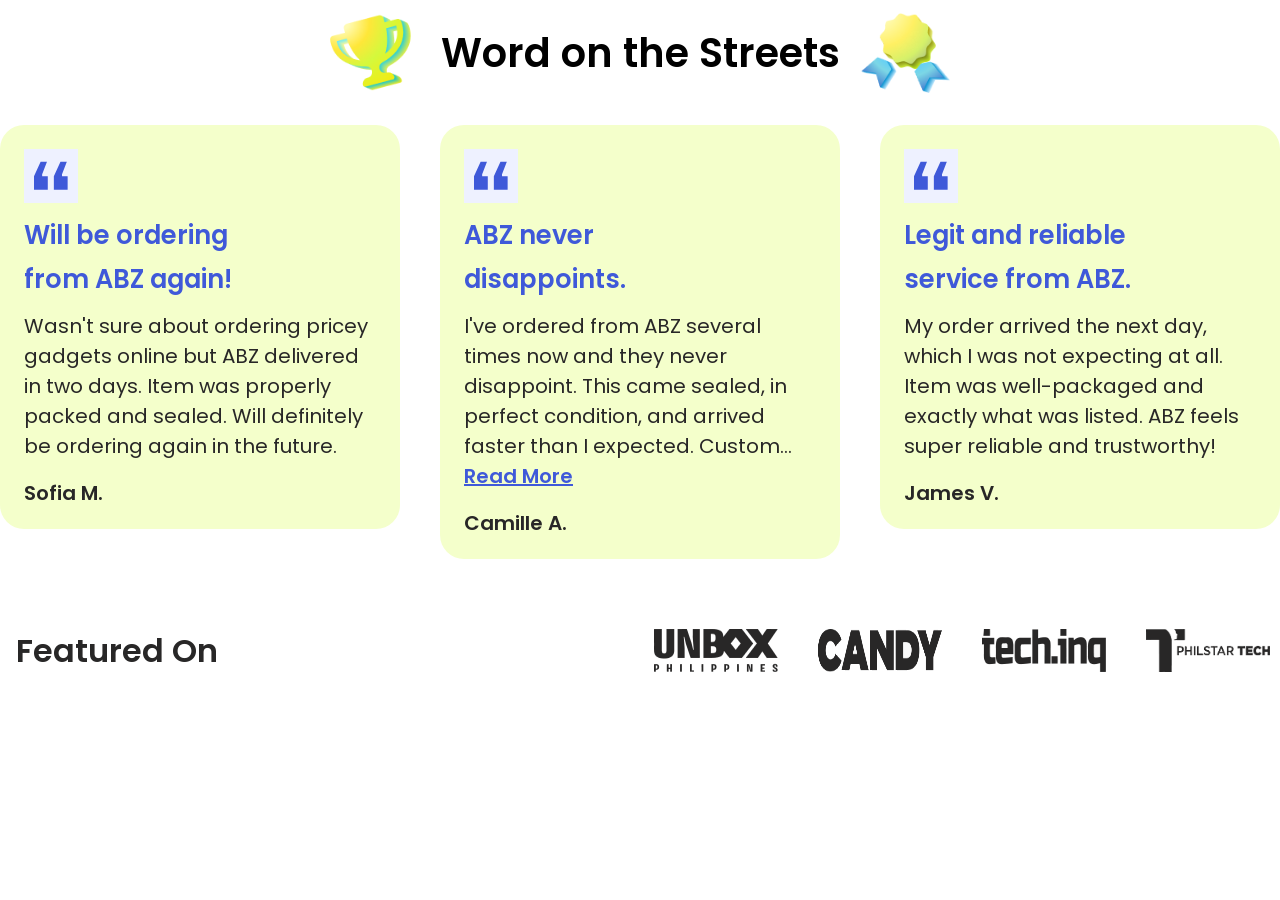
<file: index.html>
<!doctype html>
<html lang="en">
  <head>
    <meta charset="UTF-8" />
    <meta name="viewport" content="width=device-width, initial-scale=1.0" />
    <title>Social Proof</title>
    <link href="https://fonts.googleapis.com/css?family=Poppins" rel="stylesheet" />

    <style>
      * {
        box-sizing: border-box;
        margin: 0;
        padding: 0;
        font-family: "Poppins", sans-serif;
      }
      /* header */
      #word-on-the-streets {
        margin: 0 auto;
      }
      .wots-heading_container {
        display: flex;
        align-items: center;
        justify-content: center;
        gap: 14px;
        margin-bottom: 20px;
      }
      .wots-heading_container img {
        width: clamp(52px, 9vw, 105px);
        height: clamp(52px, 9vw, 105px);
      }
      .wots-heading_container .wots-heading {
        text-align: center;
        font-size: clamp(20px, 4vw, 40px);
        font-weight: 600;
        line-height: clamp(30px, 5vw, 60px);
      }
      /* wots-content_section */
      .wots-content_section {
        display: flex;
        overflow-x: auto;
        gap: 8px;
        padding: 0 16px;
        scrollbar-width: none;
        justify-content: flex-start;
        margin-bottom: 60px;
        align-items: flex-start;
      }
      .wots-content_section::-webkit-scrollbar {
        display: none;
      }
      .wots-content_container {
        display: flex;
        flex-direction: column;
        flex: 0 0 auto;
        width: clamp(293px, 32vw, 400px);
        padding: 24px;
        background-color: #f4ffcb;
        border-radius: 24px;
        gap: 10px;
        transition: min-height 0.3s ease;
      }
      .wots-content_container svg {
        width: clamp(41px, 9vw, 54px);
        height: clamp(41px, 9vw, 54px);
        background-color: #eef1ff;
        padding: 10px;
      }
      .wots-content_container h2 {
        color: #3f59d9;
        font-size: clamp(18px, 2vw, 36px);
        font-weight: 600;
        line-height: clamp(28px, 4vw, 44px);
      }
      .wots-content_container .wots-quote_container {
        display: flex;
        flex-direction: column;
        gap: 20px;
        flex: 1;
      }
      .wots-content_container .wots-quote_container p,
      .wots-quote {
        color: #282727;
        font-size: clamp(14px, 2.5vw, 20px);
        line-height: clamp(20px, 3vw, 30px);
        font-weight: 400;
      }
      .wots-quote-text {
        display: inline;
      }
      .wots-quote {
        overflow: hidden;
        transition: max-height 0.3s ease;
      }
      .wots-content_container .wots-quote_container .wots-author {
        color: #282727;
        font-size: clamp(16px, 2.5vw, 20px);
        line-height: 24px;
        font-weight: 600;
        margin-top: auto;
      }
      /* Featured On Section */
      .wots-featured_container {
        display: flex;
        align-items: center;
        gap: 25px;
        padding-left: 16px;
      }
      .wots-featured_container .wots-featured_logos {
        display: flex;
        gap: 20px;
        overflow-x: auto;
        scrollbar-width: none;
        justify-content: flex-start;
        padding: 10px;
      }
      .wots-featured_logos img {
        width: clamp(75px, 13vw, 124px);
        height: clamp(33px, 8vw, 43px);
      }
      .wots-featured_container h2 {
        color: #282727;
        font-size: clamp(18px, 2.5vw, 36px);
        line-height: 28px;
        font-weight: 600;
        white-space: nowrap;
      }
      /* wots read more and see less */
      .wots-read-toggle {
        color: #3f59d9;
        font-size: clamp(14px, 2.5vw, 20px);
        line-height: clamp(20px, 3vw, 30px);
        font-weight: 600;
        cursor: pointer;
        text-decoration: underline;
        background: none;
        border: none;
        padding: 0;
        font-size: inherit;
        font-family: inherit;
        display: inline;
      }
      @media (width > 550px) {
        .wots-featured_container .wots-featured_logos {
          margin-left: auto;
        }
      }
      @media (width > 767px) {
        /* wots heading */
        .wots-heading br {
          display: none;
        }
      }
      @media (width > 1024px) {
        /* content section */
        .wots-content_section {
          gap: 40px;
          justify-content: center;
        }
        .wots-featured_container .wots-featured_logos {
          gap: 40px;
        }
      }
    </style>
  </head>
  <body>
    <!-- html -->
    <section id="word-on-the_streets">
      <header class="wots-heading_container">
        <img src="social-proof-assets/trophy.png" alt="trophy-photo" />
        <h2 class="wots-heading">
          Word on <br />
          the Streets
        </h2>
        <img src="social-proof-assets/medal.png" alt="medal-photo" />
      </header>
      <div class="wots-content_section">
        <article class="wots-content_container">
          <svg
            aria-hidden="true"
            focusable="false"
            xmlns="http://www.w3.org/2000/svg"
            width="36"
            height="30"
            viewBox="0 0 36 30"
            fill="none">
            <path
              d="M7.008 0H13.728L8.64 13.248V15.36H14.592V29.664H0V15.36L7.008 0ZM28.032 0H34.752L29.664 13.248V15.36H35.616V29.664H21.024V15.36L28.032 0Z"
              fill="#3F59D9" />
          </svg>
          <h2>
            Will be ordering <br />
            from ABZ again!
          </h2>
          <div class="wots-quote_container">
            <p>
              Wasn't sure about ordering pricey gadgets online but ABZ delivered in two days. Item was properly packed
              and sealed. Will definitely be ordering again in the future.
            </p>
            <span class="wots-author">Sofia M.</span>
          </div>
        </article>
        <article class="wots-content_container">
          <svg
            aria-hidden="true"
            focusable="false"
            xmlns="http://www.w3.org/2000/svg"
            width="36"
            height="30"
            viewBox="0 0 36 30"
            fill="none">
            <path
              d="M7.008 0H13.728L8.64 13.248V15.36H14.592V29.664H0V15.36L7.008 0ZM28.032 0H34.752L29.664 13.248V15.36H35.616V29.664H21.024V15.36L28.032 0Z"
              fill="#3F59D9" />
          </svg>
          <h2>
            ABZ never <br />
            disappoints.
          </h2>
          <div class="wots-quote_container">
            <p
              class="wots-quote"
              data-full="I've ordered from ABZ several times now and they never disappoint. This came sealed, in perfect condition,
      and arrived faster than I expected. Customer support was also really responsive when I had a question
      about my order. The controller itself is great, and the buying experience is even better!">
              <span class="wots-quote-text"></span>
              <button class="wots-read-toggle" type="button" aria-expanded="false">Read More</button>
            </p>
            <span class="wots-author">Camille A.</span>
          </div>
        </article>
        <article class="wots-content_container">
          <svg
            aria-hidden="true"
            focusable="false"
            xmlns="http://www.w3.org/2000/svg"
            width="36"
            height="30"
            viewBox="0 0 36 30"
            fill="none">
            <path
              d="M7.008 0H13.728L8.64 13.248V15.36H14.592V29.664H0V15.36L7.008 0ZM28.032 0H34.752L29.664 13.248V15.36H35.616V29.664H21.024V15.36L28.032 0Z"
              fill="#3F59D9" />
          </svg>
          <h2>
            Legit and reliable <br />
            service from ABZ.
          </h2>
          <div class="wots-quote_container">
            <p>
              My order arrived the next day, which I was not expecting at all. Item was well-packaged and exactly what
              was listed. ABZ feels super reliable and trustworthy!
            </p>
            <span class="wots-author">James V.</span>
          </div>
        </article>
      </div>
      <div class="wots-featured_section">
        <div class="wots-featured_container">
          <h2>Featured On</h2>
          <div class="wots-featured_logos">
            <img src="social-proof-assets/unbox-ph.png" alt="unbox-ph-logo" />
            <img src="social-proof-assets/candy.png" alt="candy-logo" />
            <img src="social-proof-assets/tech-inq.png" alt="tech-inq-logo" />
            <img src="social-proof-assets/philstar-tech.png" alt="philstar-tech-logo" />
          </div>
        </div>
      </div>
    </section>
    <!-- <script>
      (function () {
        const TRUNCATE_LENGTH = 160;
        const EXPANDED_TRUNCATE_LENGTH = 165;
        const RESIZE_DEBOUNCE_MS = 150;
        const TRANSITION_MS = 300;

        function setHeight(p, targetHeight) {
          p.style.maxHeight = targetHeight + "px";
        }

        function toggleRead(btn) {
          const p = btn.closest(".wots-quote");
          const full = p.dataset.full;
          const textSpan = p.querySelector(".wots-quote-text");
          const expanded = p.dataset.expanded === "true";

          setHeight(p, p.scrollHeight);

          requestAnimationFrame(() => {
            textSpan.textContent = expanded ? full.slice(0, EXPANDED_TRUNCATE_LENGTH).trim() + "... " : full + " ";
            btn.textContent = expanded ? "Read More" : "Read Less";
            btn.setAttribute("aria-expanded", String(!expanded));
            p.dataset.expanded = String(!expanded);

            const targetHeight = p.scrollHeight;
            requestAnimationFrame(() => setHeight(p, targetHeight));
          });

          setTimeout(() => {
            p.style.maxHeight = "none";
            // equalizeCardHeights() removed here — only this card's height should change
          }, TRANSITION_MS);
        }

        function initReadMore() {
          document.querySelectorAll(".wots-quote").forEach((p) => {
            const full = p.dataset.full;
            const textSpan = p.querySelector(".wots-quote-text");
            const btn = p.querySelector(".wots-read-toggle");

            textSpan.textContent = full.slice(0, TRUNCATE_LENGTH).trim() + "... ";
            p.dataset.expanded = "false";
            p.style.maxHeight = "none";

            btn.addEventListener("click", () => toggleRead(btn));
          });
        }

        function equalizeCardHeights() {
          const cards = document.querySelectorAll(".wots-content_container");
          cards.forEach((card) => (card.style.minHeight = "auto"));

          let maxHeight = 0;
          cards.forEach((card) => {
            maxHeight = Math.max(maxHeight, card.getBoundingClientRect().height);
          });

          cards.forEach((card) => (card.style.minHeight = maxHeight + "px"));
        }

        function init() {
          initReadMore();
          equalizeCardHeights();
        }

        let resizeTimer;
        window.addEventListener("DOMContentLoaded", init);
        window.addEventListener("resize", () => {
          clearTimeout(resizeTimer);
          resizeTimer = setTimeout(init, RESIZE_DEBOUNCE_MS);
        });
      })();
    </script> -->
    <!-- <script>
      (function () {
        const TRUNCATE_LENGTH = 160;
        const EXPANDED_TRUNCATE_LENGTH = 165;
        const RESIZE_DEBOUNCE_MS = 150;
        const TRANSITION_MS = 300;

        function getTruncatedText(full) {
          return full.slice(0, EXPANDED_TRUNCATE_LENGTH).trim() + "... ";
        }

        function measureHeightWithText(p, textSpan, text, currentText) {
          const original = textSpan.textContent;
          textSpan.textContent = text;
          const height = p.scrollHeight;
          textSpan.textContent = currentText !== undefined ? currentText : original;
          return height;
        }

        function toggleRead(btn) {
          const p = btn.closest(".wots-quote");
          const full = p.dataset.full;
          const textSpan = p.querySelector(".wots-quote-text");
          const expanded = p.dataset.expanded === "true";
          const truncatedText = getTruncatedText(full);

          // lock current height as the animation's starting point
          setHeight(p, p.scrollHeight);

          if (expanded) {
            // COLLAPSING: animate height down first, text still full (clipped by overflow:hidden)
            const targetHeight = measureHeightWithText(p, textSpan, truncatedText, textSpan.textContent);

            requestAnimationFrame(() => setHeight(p, targetHeight));

            setTimeout(() => {
              textSpan.textContent = truncatedText;
              btn.textContent = "Read More";
              btn.setAttribute("aria-expanded", "false");
              p.dataset.expanded = "false";
              p.style.maxHeight = "none";
            }, TRANSITION_MS);
          } else {
            // EXPANDING: swap text immediately, then animate height to fit it
            requestAnimationFrame(() => {
              textSpan.textContent = full + " ";
              btn.textContent = "Read Less";
              btn.setAttribute("aria-expanded", "true");
              p.dataset.expanded = "true";

              const targetHeight = p.scrollHeight;
              requestAnimationFrame(() => setHeight(p, targetHeight));
            });

            setTimeout(() => {
              p.style.maxHeight = "none";
            }, TRANSITION_MS);
          }
        }

        function setHeight(p, targetHeight) {
          p.style.maxHeight = targetHeight + "px";
        }

        function initReadMore() {
          document.querySelectorAll(".wots-quote").forEach((p) => {
            const full = p.dataset.full;
            const textSpan = p.querySelector(".wots-quote-text");
            const btn = p.querySelector(".wots-read-toggle");

            textSpan.textContent = full.slice(0, TRUNCATE_LENGTH).trim() + "... ";
            p.dataset.expanded = "false";
            p.style.maxHeight = "none";

            btn.addEventListener("click", () => toggleRead(btn));
          });
        }

        function equalizeCardHeights() {
          const cards = document.querySelectorAll(".wots-content_container");
          cards.forEach((card) => (card.style.minHeight = "auto"));

          let maxHeight = 0;
          cards.forEach((card) => {
            maxHeight = Math.max(maxHeight, card.getBoundingClientRect().height);
          });

          cards.forEach((card) => (card.style.minHeight = maxHeight + "px"));
        }

        function init() {
          initReadMore();
          equalizeCardHeights();
        }

        let resizeTimer;
        window.addEventListener("DOMContentLoaded", init);
        window.addEventListener("resize", () => {
          clearTimeout(resizeTimer);
          resizeTimer = setTimeout(init, RESIZE_DEBOUNCE_MS);
        });
      })();
    </script> -->
    <!-- <script>
      (() => {
        const TRUNCATE_LENGTH = 155;

        document.querySelectorAll(".wots-quote").forEach((quote) => {
          const text = quote.querySelector(".wots-quote-text");
          const btn = quote.querySelector(".wots-read-toggle");
          const full = quote.dataset.full;
          const short = full.slice(0, TRUNCATE_LENGTH).trim() + "...";

          let expanded = false;

          text.textContent = short;

          btn.addEventListener("click", () => {
            expanded = !expanded;

            text.textContent = expanded ? full : short;
            btn.textContent = expanded ? "Read Less" : "Read More";
            btn.setAttribute("aria-expanded", expanded);
          });
        });

        function equalizeHeights() {
          const cards = [...document.querySelectorAll(".wots-content_container")];

          cards.forEach((card) => (card.style.minHeight = "auto"));

          const tallest = Math.max(...cards.map((card) => card.offsetHeight));

          cards.forEach((card) => (card.style.minHeight = `${tallest}px`));
        }

        window.addEventListener("load", equalizeHeights);
        window.addEventListener("resize", equalizeHeights);
      })();
    </script> -->
    <script>
      (() => {
        const TRUNCATE_LENGTH = 155;
        const TRANSITION_MS = 300;
        function truncate(text) {
          return text.slice(0, TRUNCATE_LENGTH).trim() + "...";
        }
        function updateState(quote, expanded) {
          const text = quote.querySelector(".wots-quote-text");
          const btn = quote.querySelector(".wots-read-toggle");
          text.textContent = expanded ? quote.dataset.full : truncate(quote.dataset.full);
          btn.textContent = expanded ? "Read Less" : "Read More";
          btn.setAttribute("aria-expanded", expanded);
          quote.dataset.expanded = expanded;
        }
        function getHeight(quote, content) {
          const text = quote.querySelector(".wots-quote-text");
          const original = text.textContent;
          text.textContent = content;
          const height = quote.scrollHeight;
          text.textContent = original;
          return height;
        }
        function toggleQuote(quote) {
          const expanded = quote.dataset.expanded === "true";
          const full = quote.dataset.full;
          const short = truncate(full);
          // Lock current height
          quote.style.maxHeight = quote.scrollHeight + "px";
          if (expanded) {
            // Measure collapsed height while text is still expanded
            const targetHeight = getHeight(quote, short);
            requestAnimationFrame(() => {
              quote.style.maxHeight = targetHeight + "px";
            });
            setTimeout(() => {
              updateState(quote, false);
              quote.style.maxHeight = "none";
            }, TRANSITION_MS);
          } else {
            updateState(quote, true);
            requestAnimationFrame(() => {
              quote.style.maxHeight = quote.scrollHeight + "px";
            });
            setTimeout(() => {
              quote.style.maxHeight = "none";
            }, TRANSITION_MS);
          }
        }
        function initReadMore() {
          document.querySelectorAll(".wots-quote").forEach((quote) => {
            updateState(quote, false);
            quote.querySelector(".wots-read-toggle").addEventListener("click", () => toggleQuote(quote));
          });
        }
        function equalizeHeights() {
          const cards = [...document.querySelectorAll(".wots-content_container")];
          cards.forEach((card) => (card.style.minHeight = "auto"));
          const tallest = Math.max(...cards.map((card) => card.offsetHeight));
          cards.forEach((card) => (card.style.minHeight = `${tallest}px`));
        }
        function init() {
          initReadMore();
          equalizeHeights();
        }
        let resizeTimer;
        window.addEventListener("DOMContentLoaded", init);
        window.addEventListener("resize", () => {
          clearTimeout(resizeTimer);
          resizeTimer = setTimeout(equalizeHeights, 150);
        });
      })();
    </script>
  </body>
</html>
</file>
